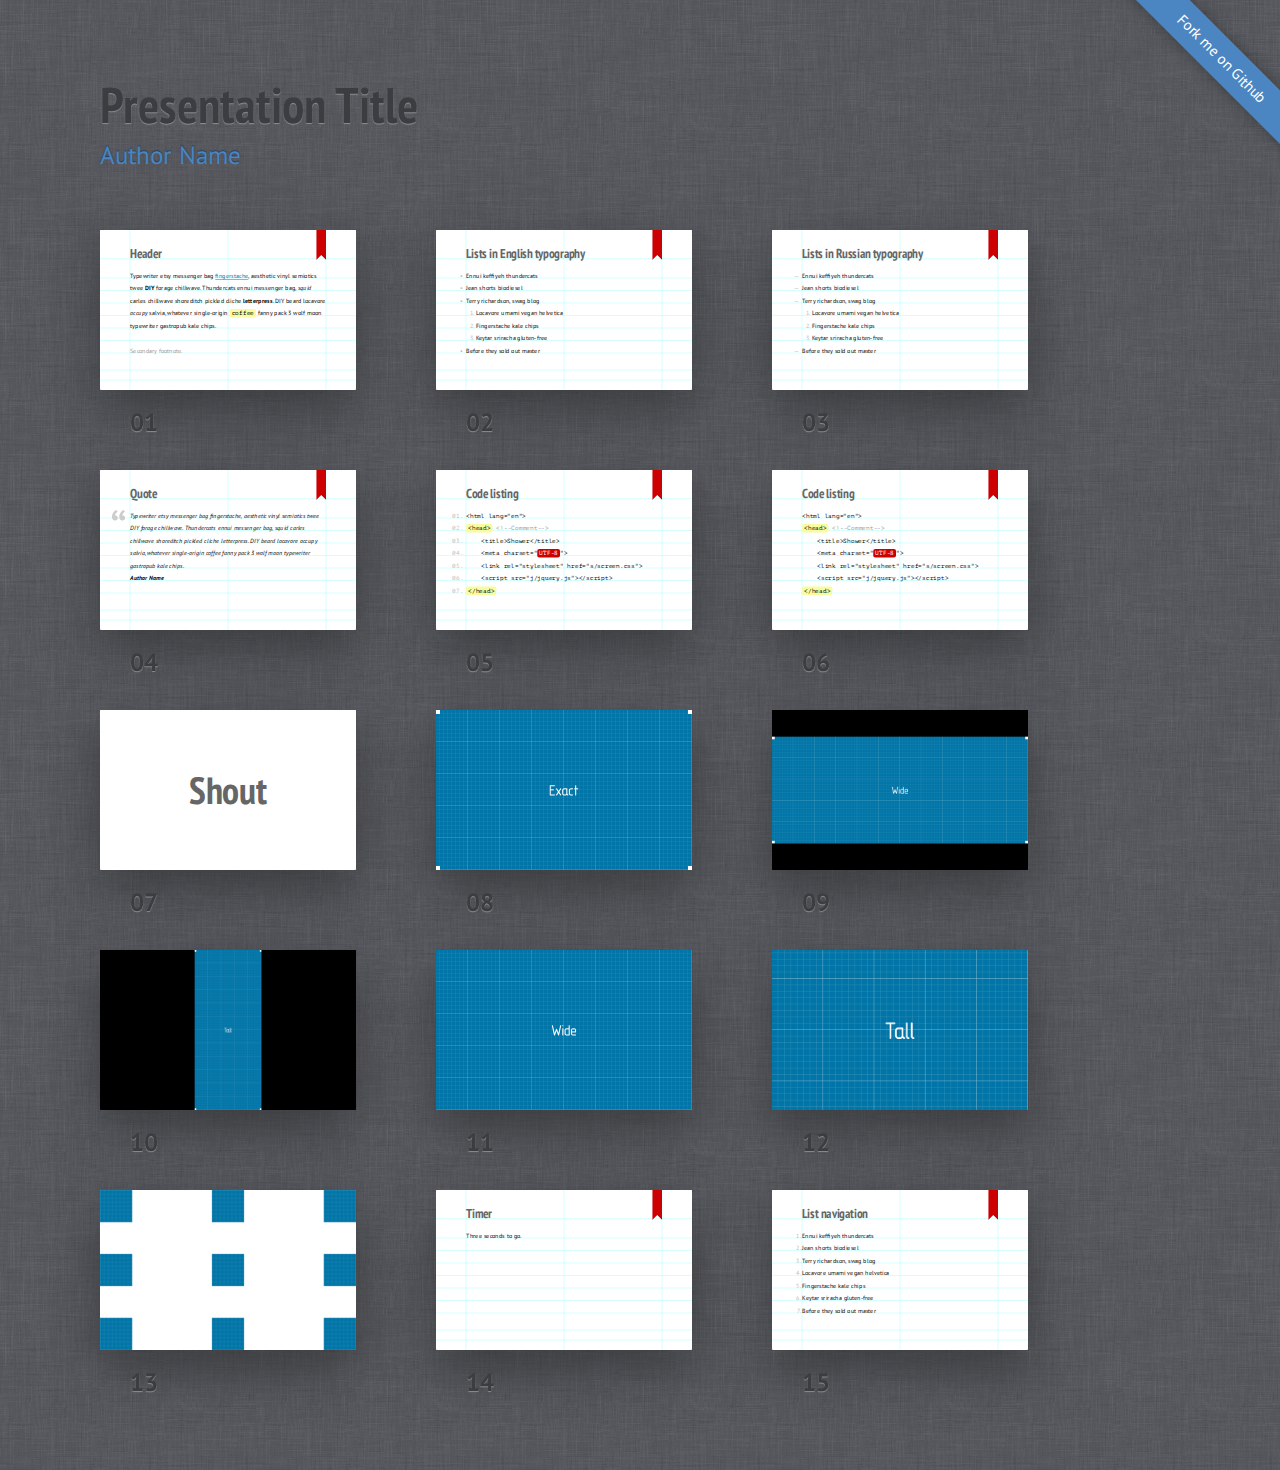
<file: project/Shiny App - Mortage Calculator/libraries/frameworks/shower/themes/ribbon/index.html>
<!DOCTYPE html>
<html lang="en">
<head>
	<title>Ribbon theme for Shower</title>
	<meta charset="utf-8">
	<meta name="viewport" content="width=792, user-scalable=no">
	<link rel="stylesheet" href="styles/screen.css">
	<link rel="stylesheet" href="styles/print.css" media="print">
</head>
<body class="list debug">
	<!--
		Debug class on <body> enables
		cyan grid on slides
		-->
	<header class="caption">
		<h1>Presentation Title</h1>
		<p><a href="">Author Name</a></p>
	</header>
	<section class="slide"><div>
		<h2>Header</h2>
		<p>Typewriter etsy messenger bag <a href="">fingerstache</a>, aesthetic vinyl semiotics twee <strong>DIY</strong> forage chillwave. Thundercats ennui messenger bag, <em>squid</em> carles chillwave shoreditch pickled cliche <b>letterpress</b>. DIY beard locavore <i>occupy</i> salvia, whatever single-origin <code>coffee</code> fanny pack 3 wolf moon typewriter gastropub kale chips.</p>
		<p class="note">Secondary footnote.</p>
		<footer>
			Typewriter etsy messenger bag fingerstache.
		</footer>
	</div></section>
	<section class="slide"><div>
		<h2>Lists in English typography</h2>
		<ul>
			<li>Ennui keffiyeh thundercats</li>
			<li>Jean shorts biodiesel</li>
			<li>Terry richardson, swag blog
				<ol>
					<li>Locavore umami vegan helvetica</li>
					<li>Fingerstache kale chips</li>
					<li>Keytar sriracha gluten-free</li>
				</ol>
			</li>
			<li>Before they sold out master</li>
		</ul>
		<footer>
			Typewriter etsy messenger bag fingerstache, aesthetic vinyl semiotics twee DIY forage chillwave. Thundercats ennui messenger bag.
		</footer>
	</div></section>
	<section class="slide" lang="ru"><div>
		<h2>Lists in Russian typography</h2>
		<ul>
			<li>Ennui keffiyeh thundercats</li>
			<li>Jean shorts biodiesel</li>
			<li>Terry richardson, swag blog
				<ol>
					<li>Locavore umami vegan helvetica</li>
					<li>Fingerstache kale chips</li>
					<li>Keytar sriracha gluten-free</li>
				</ol>
			</li>
			<li>Before they sold out master</li>
		</ul>
	</div></section>
	<section class="slide"><div>
		<h2>Quote</h2>
		<figure>
			<blockquote>
				<p>Typewriter etsy messenger bag fingerstache, aesthetic vinyl semiotics twee DIY forage chillwave. Thundercats ennui messenger bag, squid carles chillwave shoreditch pickled cliche letterpress. DIY beard locavore occupy salvia, whatever single-origin coffee fanny pack 3 wolf moon typewriter gastropub kale chips.</p>
			</blockquote>
			<figcaption>Author Name</figcaption>
		</figure>
	</div></section>
	<section class="slide"><div>
		<h2>Code listing</h2>
		<pre>
			<code>&lt;html lang="en"&gt;</code>
			<code><mark>&lt;head&gt;</mark> <mark class="comment">&lt;!--Comment--&gt;</mark></code>
			<code>    &lt;title&gt;Shower&lt;/title&gt;</code>
			<code>    &lt;meta charset="<mark class="important">UTF-8</mark>"&gt;</code>
			<code>    &lt;link rel="stylesheet" href="s/screen.css"&gt;</code>
			<code>    &lt;script src="j/jquery.js"&gt;&lt;/script&gt;</code>
			<code><mark>&lt;/head&gt;</mark></code>
		</pre>
	</div></section>
	<section class="slide"><div>
		<h2>Code listing</h2>
		<pre><code>&lt;html lang="en"&gt;
<mark>&lt;head&gt;</mark> <mark class="comment">&lt;!--Comment--&gt;</mark>
    &lt;title&gt;Shower&lt;/title&gt;
    &lt;meta charset="<mark class="important">UTF-8</mark>"&gt;
    &lt;link rel="stylesheet" href="s/screen.css"&gt;
    &lt;script src="j/jquery.js"&gt;&lt;/script&gt;
<mark>&lt;/head&gt;</mark></code></pre>
	</div></section>
	<section class="slide shout"><div>
		<h2>Shout</h2>
	</div></section>
	<section class="slide cover"><div>
		<img src="pictures/exact.png" alt="">
	</div></section>
	<section class="slide cover w"><div>
		<img src="pictures/wide.png" alt="">
	</div></section>
	<section class="slide cover h"><div>
		<img src="pictures/tall.png" alt="">
		<footer>
			Typewriter etsy messenger bag fingerstache, aesthetic vinyl semiotics twee DIY forage chillwave. Thundercats ennui messenger bag.
		</footer>
	</div></section>
	<section class="slide cover h"><div>
		<img src="pictures/wide.png" alt="">
	</div></section>
	<section class="slide cover w"><div>
		<img src="pictures/tall.png" alt="">
	</div></section>
	<section class="slide shout"><div>
		<img src="pictures/square.png" alt="" class="place t l">
		<img src="pictures/square.png" alt="" class="place t">
		<img src="pictures/square.png" alt="" class="place t r">
		<img src="pictures/square.png" alt="" class="place l">
		<img src="pictures/square.png" alt="" class="place m">
		<img src="pictures/square.png" alt="" class="place r">
		<img src="pictures/square.png" alt="" class="place b l">
		<img src="pictures/square.png" alt="" class="place b">
		<img src="pictures/square.png" alt="" class="place b r">
	</div></section>
	<section class="slide" data-timing="00:03"><div>
		<h2>Timer</h2>
		<p>Three seconds to go.</p>
	</div></section>
	<section class="slide"><div>
		<h2>List navigation</h2>
		<ol>
			<li>Ennui keffiyeh thundercats</li>
			<li class="next">Jean shorts biodiesel</li>
			<li class="next">Terry richardson, swag blog</li>
			<li class="next">Locavore umami vegan helvetica</li>
			<li class="next">Fingerstache kale chips</li>
			<li class="next">Keytar sriracha gluten-free</li>
			<li class="next">Before they sold out master</li>
		</ol>
	</div></section>
	<p class="badge"><a href="https://github.com/shower/shower">Fork me on Github</a></p>
	<!--
		To hide progress bar from entire presentation
		just remove “progress” element.
		-->
	<div class="progress"><div></div></div>
	<script src="../../shower.js"></script>
	<!-- Copyright © 2010–2013 Vadim Makeev — pepelsbey.net -->
</body>
</html>
</file>
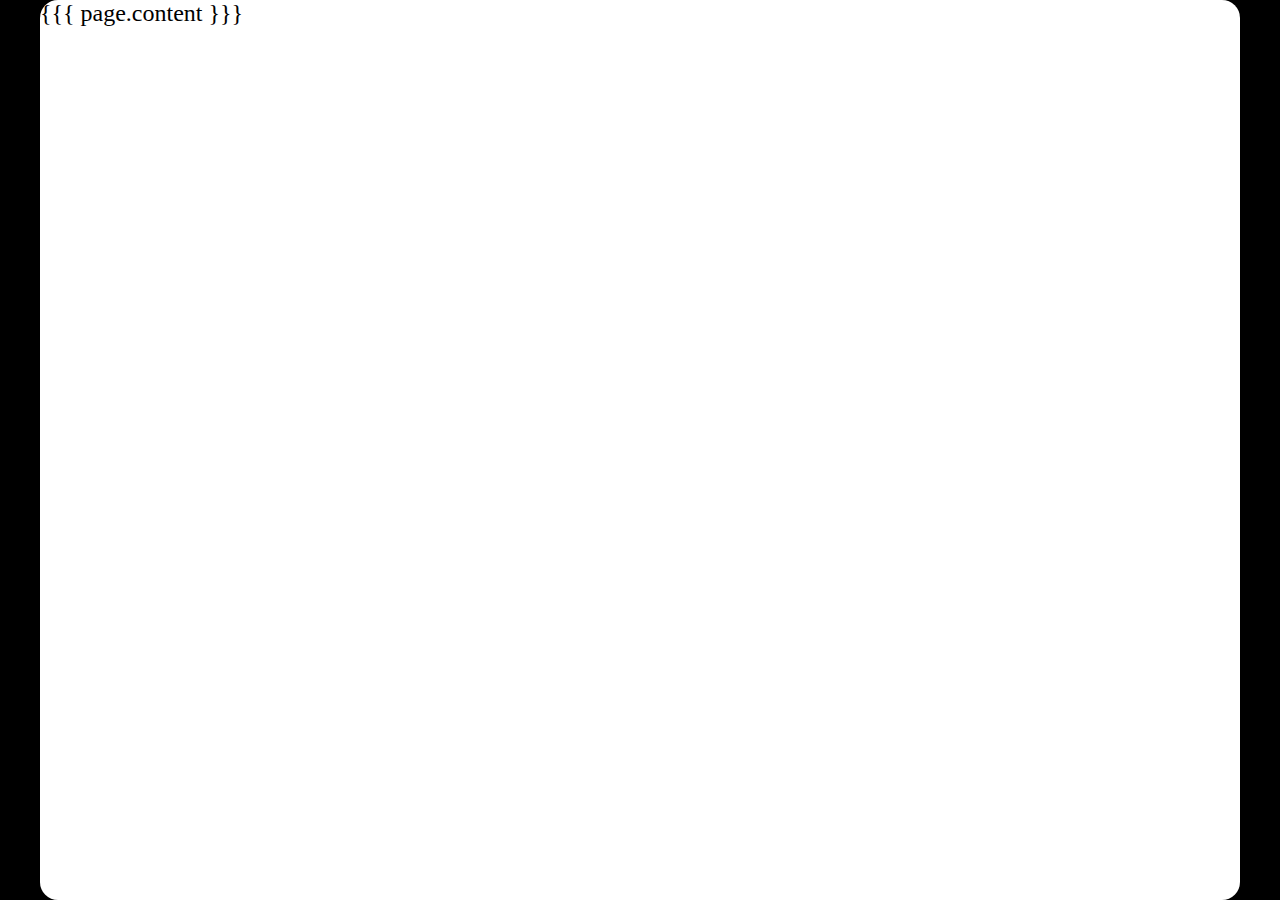
<file: project/Shiny App - Mortage Calculator/libraries/frameworks/dzslides/layouts/deck.html>
<!DOCTYPE html>

<meta charset="utf-8">
<title>The Title Of Your Presentation</title>

<!-- Your Slides -->
<!-- One section is one slide -->

{{{ page.content }}}

<!-- Your Style -->
<!-- Define the style of your presentation -->

<!-- Maybe a font from http://www.google.com/webfonts ? -->
<link href='http://fonts.googleapis.com/css?family=Oswald' rel='stylesheet'>

<style>
  html, .view body { background-color: black; counter-reset: slideidx; }
  body, .view section { background-color: white; border-radius: 12px }
  /* A section is a slide. It's size is 800x600, and this will never change */
  section, .view head > title {
      /* The font from Google */
      font-family: 'Oswald', arial, serif;
      font-size: 30px;
  }

  .view section:after {
    counter-increment: slideidx;
    content: counter(slideidx, decimal-leading-zero);
    position: absolute; bottom: -80px; right: 100px;
    color: white;
  }

  .view head > title {
    color: white;
    text-align: center;
    margin: 1em 0 1em 0;
  }

  h1, h2 {
    margin-top: 200px;
    text-align: center;
    font-size: 80px;
  }
  h3 {
    margin: 100px 0 50px 100px;
  }

  ul {
      margin: 50px 200px;
  }

  p {
    margin: 75px;
    font-size: 50px;
  }

  blockquote {
    height: 100%;
    background-color: black;
    color: white;
    font-size: 60px;
    padding: 50px;
  }
  blockquote:before {
    content: open-quote;
  }
  blockquote:after {
    content: close-quote;
  }

  /* Figures are displayed full-page, with the caption
     on top of the image/video */
  figure {
    background-color: black;
    width: 100%;
    height: 100%;
  }
  figure > * {
    position: absolute;
  }
  figure > img, figure > video {
    width: 100%; height: 100%;
  }
  figcaption {
    margin: 70px;
    font-size: 50px;
  }

  footer {
    position: absolute;
    bottom: 0;
    width: 100%;
    padding: 40px;
    text-align: right;
    background-color: #F3F4F8;
    border-top: 1px solid #CCC;
  }

  /* Transition effect */
  /* Feel free to change the transition effect for original
     animations. See here:
     https://developer.mozilla.org/en/CSS/CSS_transitions
     How to use CSS3 Transitions: */
  section {
    -moz-transition: left 400ms linear 0s;
    -webkit-transition: left 400ms linear 0s;
    -ms-transition: left 400ms linear 0s;
    transition: left 400ms linear 0s;
  }
  .view section {
    -moz-transition: none;
    -webkit-transition: none;
    -ms-transition: none;
    transition: none;
  }

  .view section[aria-selected] {
    border: 5px red solid;
  }

  /* Before */
  section { left: -150%; }
  /* Now */
  section[aria-selected] { left: 0; }
  /* After */
  section[aria-selected] ~ section { left: +150%; }

  /* Incremental elements */

  /* By default, visible */
  .incremental > * { opacity: 1; }

  /* The current item */
  .incremental > *[aria-selected] { opacity: 1; }

  /* The items to-be-selected */
  .incremental > *[aria-selected] ~ * { opacity: 0; }

  /* The progressbar, at the bottom of the slides, show the global
     progress of the presentation. */
  #progress-bar {
    height: 2px;
    background: #AAA;
  }
</style>

<!--  dzslides core
#
#
#     __  __  __       .  __   ___  __
#    |  \  / /__` |    | |  \ |__  /__`
#    |__/ /_ .__/ |___ | |__/ |___ .__/ core :€
#
#
# The following block of code is not supposed to be edited.
# But if you want to change the behavior of these slides,
# feel free to hack it!
#
-->

<div id="progress-bar"></div>

<!-- Default Style -->
<style>
  * { margin: 0; padding: 0; -moz-box-sizing: border-box; -webkit-box-sizing: border-box; box-sizing: border-box; }
  [role="note"] { display: none; }
  body {
    width: 800px; height: 600px;
    margin-left: -400px; margin-top: -300px;
    position: absolute; top: 50%; left: 50%;
    overflow: hidden;
    display: none;
  }
  .view body {
    position: static;
    margin: 0; padding: 0;
    width: 100%; height: 100%;
    display: inline-block;
    overflow: visible; overflow-x: hidden;
    /* undo Dz.onresize */
    transform: none !important;
    -moz-transform: none !important;
    -webkit-transform: none !important;
    -o-transform: none !important;
    -ms-transform: none !important;
  }
  .view head, .view head > title { display: block }
  section {
    position: absolute;
    pointer-events: none;
    width: 100%; height: 100%;
  }
  .view section {
    pointer-events: auto;
    position: static;
    width: 800px; height: 600px;
    margin: -150px -200px;
    float: left;

    transform: scale(.4);
    -moz-transform: scale(.4);
    -webkit-transform: scale(.4);
    -o-transform: scale(.4);
    -ms-transform: scale(.4);
  }
  .view section > * { pointer-events: none; }
  section[aria-selected] { pointer-events: auto; }
  html { overflow: hidden; }
  html.view { overflow: visible; }
  body.loaded { display: block; }
  .incremental {visibility: hidden; }
  .incremental[active] {visibility: visible; }
  #progress-bar{
    bottom: 0;
    position: absolute;
    -moz-transition: width 400ms linear 0s;
    -webkit-transition: width 400ms linear 0s;
    -ms-transition: width 400ms linear 0s;
    transition: width 400ms linear 0s;
  }
  .view #progress-bar {
    display: none;
  }
</style>

<script>
  var Dz = {
    remoteWindows: [],
    idx: -1,
    step: 0,
    html: null,
    slides: null,
    progressBar : null,
    params: {
      autoplay: "1"
    }
  };

  Dz.init = function() {
    document.body.className = "loaded";
    this.slides = Array.prototype.slice.call($$("body > section"));
    this.progressBar = $("#progress-bar");
    this.html = document.body.parentNode;
    this.setupParams();
    this.onhashchange();
    this.setupTouchEvents();
    this.onresize();
    this.setupView();
  }

  Dz.setupParams = function() {
    var p = window.location.search.substr(1).split('&');
    p.forEach(function(e, i, a) {
      var keyVal = e.split('=');
      Dz.params[keyVal[0]] = decodeURIComponent(keyVal[1]);
    });
  // Specific params handling
    if (!+this.params.autoplay)
      $$.forEach($$("video"), function(v){ v.controls = true });
  }

  Dz.onkeydown = function(aEvent) {
    // Don't intercept keyboard shortcuts
    if (aEvent.altKey
      || aEvent.ctrlKey
      || aEvent.metaKey
      || aEvent.shiftKey) {
      return;
    }
    if ( aEvent.keyCode == 37 // left arrow
      || aEvent.keyCode == 38 // up arrow
      || aEvent.keyCode == 33 // page up
    ) {
      aEvent.preventDefault();
      this.back();
    }
    if ( aEvent.keyCode == 39 // right arrow
      || aEvent.keyCode == 40 // down arrow
      || aEvent.keyCode == 34 // page down
    ) {
      aEvent.preventDefault();
      this.forward();
    }
    if (aEvent.keyCode == 35) { // end
      aEvent.preventDefault();
      this.goEnd();
    }
    if (aEvent.keyCode == 36) { // home
      aEvent.preventDefault();
      this.goStart();
    }
    if (aEvent.keyCode == 32) { // space
      aEvent.preventDefault();
      this.toggleContent();
    }
    if (aEvent.keyCode == 70) { // f
      aEvent.preventDefault();
      this.goFullscreen();
    }
    if (aEvent.keyCode == 79) { // o
      aEvent.preventDefault();
      this.toggleView();
    }
  }

  /* Touch Events */

  Dz.setupTouchEvents = function() {
    var orgX, newX;
    var tracking = false;

    var db = document.body;
    db.addEventListener("touchstart", start.bind(this), false);
    db.addEventListener("touchmove", move.bind(this), false);

    function start(aEvent) {
      aEvent.preventDefault();
      tracking = true;
      orgX = aEvent.changedTouches[0].pageX;
    }

    function move(aEvent) {
      if (!tracking) return;
      newX = aEvent.changedTouches[0].pageX;
      if (orgX - newX > 100) {
        tracking = false;
        this.forward();
      } else {
        if (orgX - newX < -100) {
          tracking = false;
          this.back();
        }
      }
    }
  }

  Dz.setupView = function() {
    document.body.addEventListener("click", function ( e ) {
      if (!Dz.html.classList.contains("view")) return;
      if (!e.target || e.target.nodeName != "SECTION") return;

      Dz.html.classList.remove("view");
      Dz.setCursor(Dz.slides.indexOf(e.target) + 1);
    }, false);
  }

  /* Adapt the size of the slides to the window */

  Dz.onresize = function() {
    var db = document.body;
    var sx = db.clientWidth / window.innerWidth;
    var sy = db.clientHeight / window.innerHeight;
    var transform = "scale(" + (1/Math.max(sx, sy)) + ")";

    db.style.MozTransform = transform;
    db.style.WebkitTransform = transform;
    db.style.OTransform = transform;
    db.style.msTransform = transform;
    db.style.transform = transform;
  }


  Dz.getNotes = function(aIdx) {
    var s = $("section:nth-of-type(" + aIdx + ")");
    var d = s.$("[role='note']");
    return d ? d.innerHTML : "";
  }

  Dz.onmessage = function(aEvent) {
    var argv = aEvent.data.split(" "), argc = argv.length;
    argv.forEach(function(e, i, a) { a[i] = decodeURIComponent(e) });
    var win = aEvent.source;
    if (argv[0] === "REGISTER" && argc === 1) {
      this.remoteWindows.push(win);
      this.postMsg(win, "REGISTERED", document.title, this.slides.length);
      this.postMsg(win, "CURSOR", this.idx + "." + this.step);
      return;
    }
    if (argv[0] === "BACK" && argc === 1)
      this.back();
    if (argv[0] === "FORWARD" && argc === 1)
      this.forward();
    if (argv[0] === "START" && argc === 1)
      this.goStart();
    if (argv[0] === "END" && argc === 1)
      this.goEnd();
    if (argv[0] === "TOGGLE_CONTENT" && argc === 1)
      this.toggleContent();
    if (argv[0] === "SET_CURSOR" && argc === 2)
      window.location.hash = "#" + argv[1];
    if (argv[0] === "GET_CURSOR" && argc === 1)
      this.postMsg(win, "CURSOR", this.idx + "." + this.step);
    if (argv[0] === "GET_NOTES" && argc === 1)
      this.postMsg(win, "NOTES", this.getNotes(this.idx));
  }

  Dz.toggleContent = function() {
    // If a Video is present in this new slide, play it.
    // If a Video is present in the previous slide, stop it.
    var s = $("section[aria-selected]");
    if (s) {
      var video = s.$("video");
      if (video) {
        if (video.ended || video.paused) {
          video.play();
        } else {
          video.pause();
        }
      }
    }
  }

  Dz.setCursor = function(aIdx, aStep) {
    // If the user change the slide number in the URL bar, jump
    // to this slide.
    aStep = (aStep != 0 && typeof aStep !== "undefined") ? "." + aStep : ".0";
    window.location.hash = "#" + aIdx + aStep;
  }

  Dz.onhashchange = function() {
    var cursor = window.location.hash.split("#"),
        newidx = 1,
        newstep = 0;
    if (cursor.length == 2) {
      newidx = ~~cursor[1].split(".")[0];
      newstep = ~~cursor[1].split(".")[1];
      if (newstep > Dz.slides[newidx - 1].$$('.incremental > *').length) {
        newstep = 0;
        newidx++;
      }
    }
    this.setProgress(newidx, newstep);
    if (newidx != this.idx) {
      this.setSlide(newidx);
    }
    if (newstep != this.step) {
      this.setIncremental(newstep);
    }
    for (var i = 0; i < this.remoteWindows.length; i++) {
      this.postMsg(this.remoteWindows[i], "CURSOR", this.idx + "." + this.step);
    }
  }

  Dz.back = function() {
    if (this.idx == 1 && this.step == 0) {
      return;
    }
    if (this.step == 0) {
      this.setCursor(this.idx - 1,
                     this.slides[this.idx - 2].$$('.incremental > *').length);
    } else {
      this.setCursor(this.idx, this.step - 1);
    }
  }

  Dz.forward = function() {
    if (this.idx >= this.slides.length &&
        this.step >= this.slides[this.idx - 1].$$('.incremental > *').length) {
        return;
    }
    if (this.step >= this.slides[this.idx - 1].$$('.incremental > *').length) {
      this.setCursor(this.idx + 1, 0);
    } else {
      this.setCursor(this.idx, this.step + 1);
    }
  }

  Dz.goStart = function() {
    this.setCursor(1, 0);
  }

  Dz.goEnd = function() {
    var lastIdx = this.slides.length;
    var lastStep = this.slides[lastIdx - 1].$$('.incremental > *').length;
    this.setCursor(lastIdx, lastStep);
  }

  Dz.toggleView = function() {
    this.html.classList.toggle("view");

    if (this.html.classList.contains("view")) {
      $("section[aria-selected]").scrollIntoView(true);
    }
  }

  Dz.setSlide = function(aIdx) {
    this.idx = aIdx;
    var old = $("section[aria-selected]");
    var next = $("section:nth-of-type("+ this.idx +")");
    if (old) {
      old.removeAttribute("aria-selected");
      var video = old.$("video");
      if (video) {
        video.pause();
      }
    }
    if (next) {
      next.setAttribute("aria-selected", "true");
      if (this.html.classList.contains("view")) {
        next.scrollIntoView();
      }
      var video = next.$("video");
      if (video && !!+this.params.autoplay) {
        video.play();
      }
    } else {
      // That should not happen
      this.idx = -1;
      // console.warn("Slide doesn't exist.");
    }
  }

  Dz.setIncremental = function(aStep) {
    this.step = aStep;
    var old = this.slides[this.idx - 1].$('.incremental > *[aria-selected]');
    if (old) {
      old.removeAttribute('aria-selected');
    }
    var incrementals = $$('.incremental');
    if (this.step <= 0) {
      $$.forEach(incrementals, function(aNode) {
        aNode.removeAttribute('active');
      });
      return;
    }
    var next = this.slides[this.idx - 1].$$('.incremental > *')[this.step - 1];
    if (next) {
      next.setAttribute('aria-selected', true);
      next.parentNode.setAttribute('active', true);
      var found = false;
      $$.forEach(incrementals, function(aNode) {
        if (aNode != next.parentNode)
          if (found)
            aNode.removeAttribute('active');
          else
            aNode.setAttribute('active', true);
        else
          found = true;
      });
    } else {
      setCursor(this.idx, 0);
    }
    return next;
  }

  Dz.goFullscreen = function() {
    var html = $('html'),
        requestFullscreen = html.requestFullscreen || html.requestFullScreen || html.mozRequestFullScreen || html.webkitRequestFullScreen;
    if (requestFullscreen) {
      requestFullscreen.apply(html);
    }
  }
  
  Dz.setProgress = function(aIdx, aStep) {
    var slide = $("section:nth-of-type("+ aIdx +")");
    if (!slide)
      return;
    var steps = slide.$$('.incremental > *').length + 1,
        slideSize = 100 / (this.slides.length - 1),
        stepSize = slideSize / steps;
    this.progressBar.style.width = ((aIdx - 1) * slideSize + aStep * stepSize) + '%';
  }
  
  Dz.postMsg = function(aWin, aMsg) { // [arg0, [arg1...]]
    aMsg = [aMsg];
    for (var i = 2; i < arguments.length; i++)
      aMsg.push(encodeURIComponent(arguments[i]));
    aWin.postMessage(aMsg.join(" "), "*");
  }
  
  function init() {
    Dz.init();
    window.onkeydown = Dz.onkeydown.bind(Dz);
    window.onresize = Dz.onresize.bind(Dz);
    window.onhashchange = Dz.onhashchange.bind(Dz);
    window.onmessage = Dz.onmessage.bind(Dz);
  }

  window.onload = init;
</script>


<script> // Helpers
  if (!Function.prototype.bind) {
    Function.prototype.bind = function (oThis) {

      // closest thing possible to the ECMAScript 5 internal IsCallable
      // function 
      if (typeof this !== "function")
      throw new TypeError(
        "Function.prototype.bind - what is trying to be fBound is not callable"
      );

      var aArgs = Array.prototype.slice.call(arguments, 1),
          fToBind = this,
          fNOP = function () {},
          fBound = function () {
            return fToBind.apply( this instanceof fNOP ? this : oThis || window,
                   aArgs.concat(Array.prototype.slice.call(arguments)));
          };

      fNOP.prototype = this.prototype;
      fBound.prototype = new fNOP();

      return fBound;
    };
  }

  var $ = (HTMLElement.prototype.$ = function(aQuery) {
    return this.querySelector(aQuery);
  }).bind(document);

  var $$ = (HTMLElement.prototype.$$ = function(aQuery) {
    return this.querySelectorAll(aQuery);
  }).bind(document);

  $$.forEach = function(nodeList, fun) {
    Array.prototype.forEach.call(nodeList, fun);
  }

</script>
<!-- vim: set fdm=marker: -->
</file>
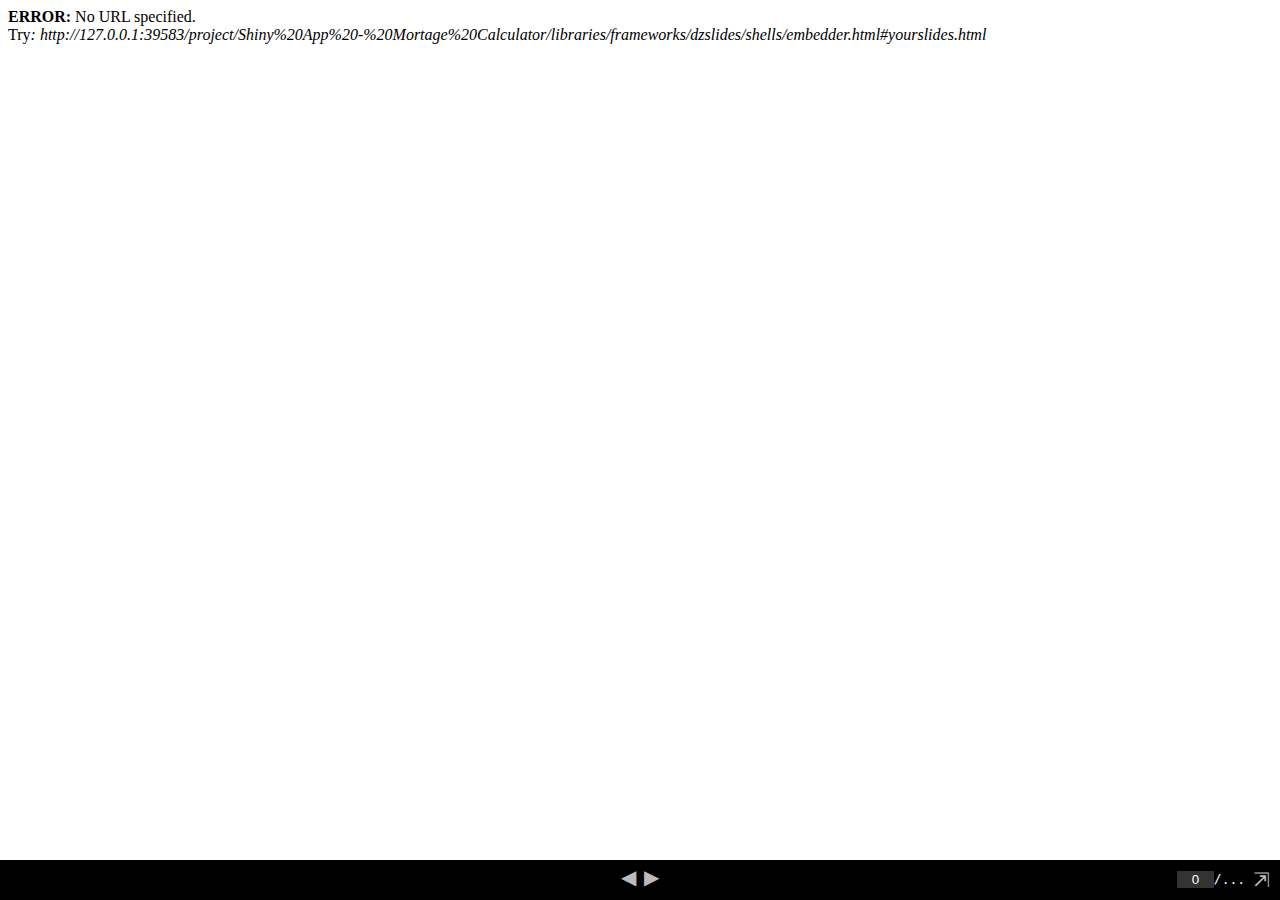
<file: project/Shiny App - Mortage Calculator/libraries/frameworks/dzslides/shells/embedder.html>
<!DOCTYPE html>

<meta charset="utf8">
<title>...</title>

<div id="slides">
  <iframe allowfullscreen mozallowfullscreen webkitallowfullscreen></iframe>
</div>
<div id="controls">
  <button title="prev" id="back" onclick="Dz.back()">&#9664;</button>
  <button title="next" id="forward" onclick="Dz.forward()">&#9654;</button>
  <div id="rightcontrols">
    <input onchange="Dz.setCursor(this.value)" size="2" id="slideidx" value="0" />/<span id="slidecount">...</span>
    <button title="Go fullscreen or open in a new window" id="fullscreen" onclick="Dz.goFullscreen()">&#8689;</button>
  </div>
</div>

<style>
  html { height: 100%;}
  body {
    margin: 0;
    background-color: black;
    height: 100%;
    width: 100%;
  }
  #slides, #controls {
    left: 0;
    position: absolute;
    right: 0;
  }
  #controls {
    color: white;
    font-family: monospace;
    height: 30px;
    line-height: 30px;
    padding: 5px;
  }
  #slides {
    bottom: 40px;
    top: 0;
  }
  iframe {
    border: none;
    background-color: white;
    height: 100%;
    width: 100%;
  }
  #controls {
    bottom: 0;
    float: right;
    font-size: 13px;
    text-align: center;
  }
  #controls button[disabled] {color: #333;}
  button {
    background-color: transparent;
    border: none;
    cursor: pointer;
    color: #bbb;
    padding: 0;
    font-size: 20px;
    line-height: 100%;
    -webkit-user-select: none;
    -khtml-user-select: none;
    -moz-user-select: none;
    -o-user-select: none;
    user-select: none;
    position: relative;
  }
  button:hover {
    color: white;
  }
  button:active {
    top: 1px;
    left: 1px;
  }
  #slideidx {
    border: none;
    background-color: rgba(255, 255, 255, 0.2);
    color: white;
    text-align: center;
  }
  #rightcontrols * { vertical-align: middle; }
  #rightcontrols {
    bottom: 4px;
    position: absolute;
    top: 4px;
    right: 10px;
  }
  #fullscreen {-moz-transform: scaleX(-1);-webkit-transform: scaleX(-1);-o-transform: scaleX(-1);-ms-transform: scaleX(-1);transform: scaleX(-1);}
</style>

<script>
  var Dz = {
    view: null,
    url: null,
    idx: 1,
    count: null,
    iframe: null
  };
  
  Dz.init = function() {
    this.loadIframe();
  }
  
  Dz.onkeydown = function(aEvent) {
    // Don't intercept keyboard shortcuts
    if (aEvent.altKey
      || aEvent.ctrlKey
      || aEvent.metaKey
      || aEvent.shiftKey) {
      return;
    }
    if ( aEvent.keyCode == 37 // left arrow
      || aEvent.keyCode == 38 // up arrow
      || aEvent.keyCode == 33 // page up
    ) {
      aEvent.preventDefault();
      this.back();
    }
    if ( aEvent.keyCode == 39 // right arrow
      || aEvent.keyCode == 40 // down arrow
      || aEvent.keyCode == 34 // page down
    ) {
      aEvent.preventDefault();
      this.forward();
    }
    if (aEvent.keyCode == 35) { // end
      aEvent.preventDefault();
      this.goEnd();
    }
    if (aEvent.keyCode == 36) { // home
      aEvent.preventDefault();
      this.goStart();
    }
    if (aEvent.keyCode == 32) { // space
      aEvent.preventDefault();
      this.toggleContent();
    }
    if (aEvent.keyCode == 70) { // f
      aEvent.preventDefault();
      this.goFullscreen();
    }
  }
  
  Dz.onmessage = function(aEvent) {
    if (aEvent.source === this.view) {
      var argv = aEvent.data.split(" "), argc = argv.length;
      argv.forEach(function(e, i, a) { a[i] = decodeURIComponent(e) });
      if (argv[0] === "CURSOR" && argc === 2) {
        var cursor = argv[1].split(".");
        this.idx = ~~cursor[0];
        this.step = ~~cursor[1];
        $("#slideidx").value = this.idx;
        $("#back").disabled = this.idx == 1;
        $("#forward").disabled = this.idx == this.count;
      }
      if (argv[0] === "REGISTERED" && argc === 3) {
        $("#slidecount").innerHTML = this.count = argv[2];
        document.title = argv[1];
      }
    }
  }
  
  /* Get url from hash or prompt and store it */
  
  Dz.getUrl = function() {
    var u = window.location.hash.split("#")[1];
    if (!u) {
      u = window.prompt("What is the URL of the slides?");
      if (u) {
        window.location.hash = u.split("#")[0];
        return u;
      }
      u = "<style>body{background-color:white;color:black}</style>";
      u += "<strong>ERROR:</strong> No URL specified.<br>";
      u += "Try<em>: " + document.location + "#yourslides.html</em>";
      u = "data:text/html," + encodeURIComponent(u);
    }
    return u;
  }
  
  Dz.loadIframe = function() {
    this.iframe = $("iframe");
    this.iframe.src = this.url = this.getUrl();
    this.iframe.onload = function() {
      Dz.view = this.contentWindow;
      Dz.postMsg(Dz.view, "REGISTER");
    }
  }
  
  Dz.toggleContent = function() {
    this.postMsg(this.view, "TOGGLE_CONTENT");
  }
  
  Dz.onhashchange = function() {
    this.loadIframe();
  }
  
  Dz.back = function() {
    this.postMsg(this.view, "BACK");
  }

  Dz.forward = function() {
    this.postMsg(this.view, "FORWARD");
  }

  Dz.goStart = function() {
    this.postMsg(this.view, "START");
  }

  Dz.goEnd = function() {
    this.postMsg(this.view, "END");
  }

  Dz.setCursor = function(aCursor) {
    this.postMsg(this.view, "SET_CURSOR", aCursor);
  }

  Dz.goFullscreen = function() {
    var requestFullscreen = this.iframe.requestFullscreen || this.iframe.requestFullScreen || this.iframe.mozRequestFullScreen || this.iframe.webkitRequestFullScreen;
    if (requestFullscreen) {
      requestFullscreen.apply(this.iframe);
    } else {
      window.open(this.url + "#" + this.idx, '', 'width=800,height=600,personalbar=0,toolbar=0,scrollbars=1,resizable=1');
    }
  }
  
  Dz.postMsg = function(aWin, aMsg) { // [arg0, [arg1...]]
    aMsg = [aMsg];
    for (var i = 2; i < arguments.length; i++)
      aMsg.push(encodeURIComponent(arguments[i]));
    aWin.postMessage(aMsg.join(" "), "*");
  }

  function init() {
    Dz.init();
    window.onkeydown = Dz.onkeydown.bind(Dz);
    window.onhashchange = Dz.loadIframe.bind(Dz);
    window.onmessage = Dz.onmessage.bind(Dz);
  }

  window.onload = init;
</script>


<script> // Helpers
  if (!Function.prototype.bind) {
    Function.prototype.bind = function (oThis) {

      // closest thing possible to the ECMAScript 5 internal IsCallable
      // function 
      if (typeof this !== "function")
      throw new TypeError(
        "Function.prototype.bind - what is trying to be fBound is not callable"
      );

      var aArgs = Array.prototype.slice.call(arguments, 1),
          fToBind = this,
          fNOP = function () {},
          fBound = function () {
            return fToBind.apply( this instanceof fNOP ? this : oThis || window,
                   aArgs.concat(Array.prototype.slice.call(arguments)));
          };

      fNOP.prototype = this.prototype;
      fBound.prototype = new fNOP();

      return fBound;
    };
  }

  var $ = (HTMLElement.prototype.$ = function(aQuery) {
    return this.querySelector(aQuery);
  }).bind(document);

</script>
</file>
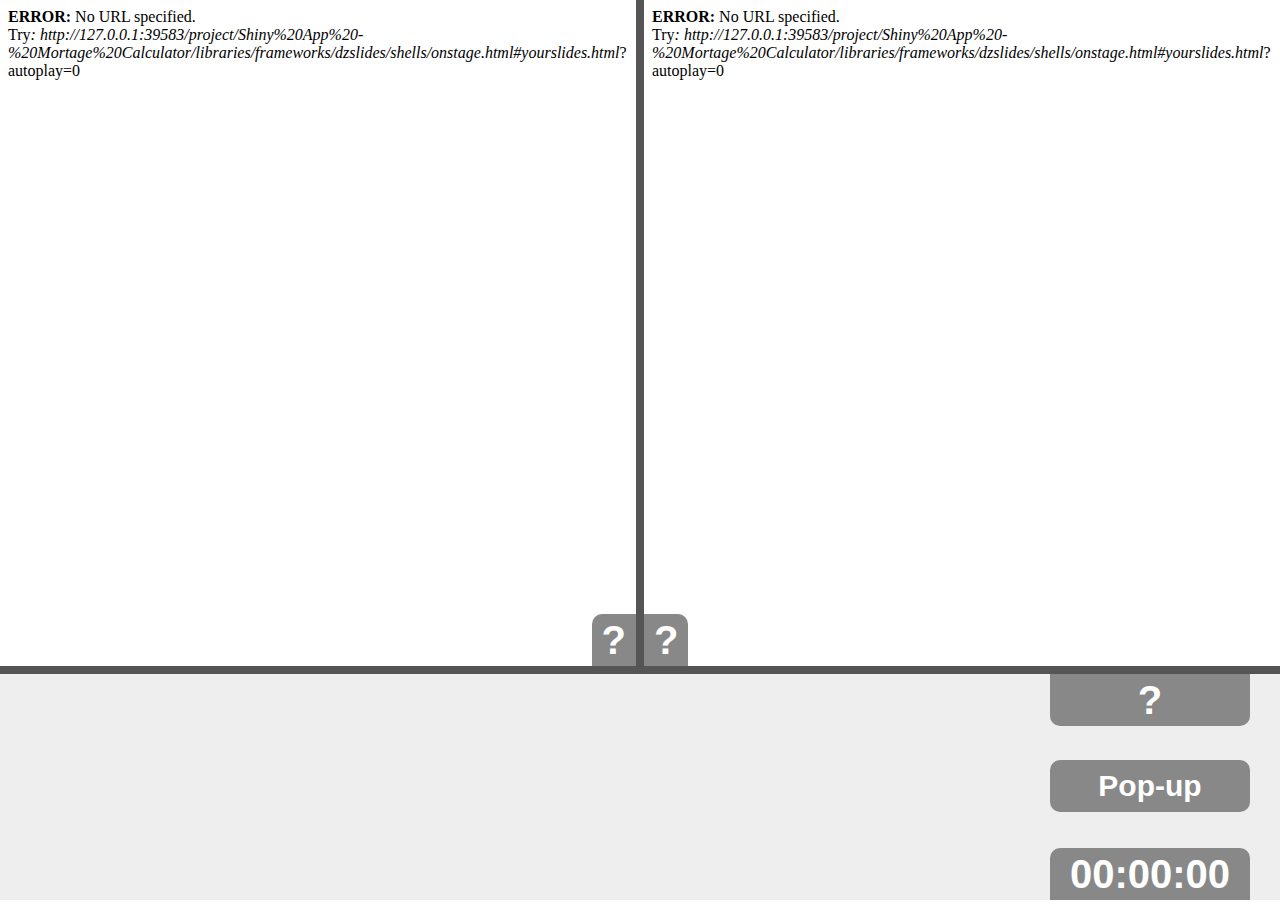
<file: project/Shiny App - Mortage Calculator/libraries/frameworks/dzslides/shells/onstage.html>
<!DOCTYPE html>

<meta charset="utf8">
<title>DZSlides</title>

<div id="present">
  <iframe></iframe>
</div>

<div id="future">
  <iframe></iframe>
</div>

<div id="slideidx" onclick="Dz.setCursor(prompt('Go to slide...','1'));">?</div>
<div id="nextslideidx">?</div>

<div id="notes">
  <p id="content"></p>
</div>

<div id="slidecount">?</div>
<button id="popup-button" onclick="Dz.popup()">Pop-up</button>

<div id="time">
  <span id="hours">00</span>:<span id="minutes">00</span>:<span id="seconds">00</span>
</div>

<style>
  html, body {
    height: 100%;
    color: white;
  }

  body {
    font-family: sans-serif;
    overflow: hidden;
  }

  #present, #future {
    bottom: 234px;
    position: absolute;
    top: 0;
    z-index: 5;
  }

  #present {
    left: 0;
    right: 50%;
    border-right: 4px solid #555;
  }

  #future {
    left: 50%;
    right: 0;
    border-left: 4px solid #555;
  }

  #notes {
    background: #EEE;
    border-top: 8px solid #555;
    bottom: 0;
    color: #444;
    font-size: 30px;
    height: 226px;
    left: 0;
    padding: 0 250px 0 20px;
    position: absolute;
    right: 0;
    overflow: auto;
  }

  #time {
    background: #888;
    border-top-left-radius: 10px;
    border-top-right-radius: 10px;
    bottom: 0;
    font-size: 40px;
    font-weight: bold;
    height: 52px;
    line-height: 52px;
    right: 30px;
    position: absolute;
    text-align: center;
    width: 200px;
  }

  iframe {
    border: none;
    height: 100%;
    pointer-events: none;
    width: 100%;
  }

  #slideidx,
  #nextslideidx, 
  #slidecount {
    background: #888;
    font-size: 40px;
    font-weight: bold;
    height: 52px;
    line-height: 52px;
    margin: 0;
    position: absolute;
    text-align: center;
    z-index: 10;
  }

  #slideidx,
  #nextslideidx {
    border-bottom: 4px solid #555;
    bottom: 230px;
    padding: 0 10px;
  }

  #slideidx {
    border-right: 4px solid #555;
    border-top-left-radius: 10px;
    cursor: pointer;
    right: 50%;
  }

  #nextslideidx {
    border-left: 4px solid #555;
    border-top-right-radius: 10px;
    left: 50%;
  }

  #slidecount {
    border-bottom-left-radius: 10px;
    border-bottom-right-radius: 10px;
    border-top: 4px solid #555;
    bottom: 174px;
    width: 200px;
    right: 30px;
  }

  #popup-button {
    bottom: 88px;
    background: #888;
    border: none;
    border-radius: 10px;
    color: #FFF;
    cursor: pointer;
    height: 52px;
    font-size: 30px;
    font-weight: bold;
    position: absolute;
    right: 30px;
    width: 200px;
    z-index: 10;
  }
</style>

<script>
  var Dz = {
    views: {},
    notes: null,
    url: null,
    idx: 1
  };
  
  Dz.init = function() {
    this.startClock();
    this.loadIframes();
  }
  
  Dz.onkeydown = function(aEvent) {
    // Don't intercept keyboard shortcuts
    if (aEvent.altKey
      || aEvent.ctrlKey
      || aEvent.metaKey
      || aEvent.shiftKey) {
      return;
    }
    if ( aEvent.keyCode == 37 // left arrow
      || aEvent.keyCode == 38 // up arrow
      || aEvent.keyCode == 33 // page up
    ) {
      aEvent.preventDefault();
      this.back();
    }
    if ( aEvent.keyCode == 39 // right arrow
      || aEvent.keyCode == 40 // down arrow
      || aEvent.keyCode == 34 // page down
    ) {
      aEvent.preventDefault();
      this.forward();
    }
    if (aEvent.keyCode == 35) { // end
      aEvent.preventDefault();
      this.goEnd();
    }
    if (aEvent.keyCode == 36) { // home
      aEvent.preventDefault();
      this.goStart();
    }
    if (aEvent.keyCode == 32) { // space
      aEvent.preventDefault();
      this.toggleContent();
    }
  }
  
  Dz.onmessage = function(aEvent) {
    var argv = aEvent.data.split(" "), argc = argv.length;
    argv.forEach(function(e, i, a) { a[i] = decodeURIComponent(e) });
    if (argv[0] === "CURSOR" && argc === 2) {
      if (aEvent.source === this.views.present) {
        var cursor = argv[1].split(".");
        this.postMsg(this.views.present, "GET_NOTES");
        this.idx = ~~cursor[0];
        this.step = ~~cursor[1];
        $("#slideidx").innerHTML = argv[1];
        this.postMsg(this.views.future, "SET_CURSOR", this.idx + "." + (this.step + 1));
        if (this.views.remote)
          this.postMsg(this.views.remote, "SET_CURSOR", argv[1]);
      } else {
        $("#nextslideidx").innerHTML = +argv[1] < 0 ? "END" : argv[1];
      }
    }
    if (aEvent.source === this.views.present) {
      if (argv[0] === "NOTES" && argc === 2)
        $("#notes > #content").innerHTML = this.notes = argv[1];
      if (argv[0] === "REGISTERED" && argc === 3)
        $("#slidecount").innerHTML = argv[2];
    }
  }
  
  /* Get url from hash or prompt and store it */
  
  Dz.getUrl = function() {
    var u = window.location.hash.split("#")[1];
    if (!u) {
      u = window.prompt("What is the URL of the slides?");
      if (u) {
        window.location.hash = u.split("#")[0];
        return u;
      }
      u = "<style>body{background-color:white;color:black}</style>";
      u += "<strong>ERROR:</strong> No URL specified.<br>";
      u += "Try<em>: " + document.location + "#yourslides.html</em>";
      u = "data:text/html," + encodeURIComponent(u);
    }
    return u;
  }
  
  Dz.loadIframes = function() {
    var present = $("#present iframe");
    var future = $("#future iframe");
    this.url = this.getUrl();
    present.src = future.src = this.url + '?autoplay=0';
    present.onload = future.onload = function() {
      var id = this.parentNode.id;
      Dz.views[id] = this.contentWindow;
      if (Dz.views.present && Dz.views.future) {
        Dz.postMsg(Dz.views.present, "REGISTER");
        Dz.postMsg(Dz.views.future, "REGISTER");
      }
    }
  }

  Dz.toggleContent = function() {
    if (this.views.remote)
      this.postMsg(this.views.remote, "TOGGLE_CONTENT");
  }
  
  Dz.onhashchange = function() {
    this.loadIframe();
  }
  
  Dz.back = function() {
    this.postMsg(this.views.present, "BACK");
  }

  Dz.forward = function() {
    this.postMsg(this.views.present, "FORWARD");
  }

  Dz.goStart = function() {
    this.postMsg(this.views.present, "START");
  }

  Dz.goEnd = function() {
    this.postMsg(this.views.present, "END");
  }

  Dz.setCursor = function(aCursor) {
    this.postMsg(this.views.present, "SET_CURSOR", aCursor);
  }

  Dz.popup = function() {
    this.views.remote = window.open(this.url + "#" + this.idx, 'slides', 'width=800,height=600,personalbar=0,toolbar=0,scrollbars=1,resizable=1');
  }
  
  Dz.postMsg = function(aWin, aMsg) { // [arg0, [arg1...]]
    aMsg = [aMsg];
    for (var i = 2; i < arguments.length; i++)
      aMsg.push(encodeURIComponent(arguments[i]));
    aWin.postMessage(aMsg.join(" "), "*");
  }
  
  Dz.startClock = function() {
    var addZero = function(num) {
      return num < 10 ? '0' + num : num;
    }
    setInterval(function() {
      var now = new Date();
      $("#hours").innerHTML = addZero(now.getHours());
      $("#minutes").innerHTML = addZero(now.getMinutes());
      $("#seconds").innerHTML = addZero(now.getSeconds());
    }, 1000);
  }

  function init() {
    Dz.init();
    window.onkeydown = Dz.onkeydown.bind(Dz);
    window.onhashchange = Dz.loadIframes.bind(Dz);
    window.onmessage = Dz.onmessage.bind(Dz);
  }

  window.onload = init;
</script>


<script> // Helpers
  if (!Function.prototype.bind) {
    Function.prototype.bind = function (oThis) {

      // closest thing possible to the ECMAScript 5 internal IsCallable
      // function 
      if (typeof this !== "function")
      throw new TypeError(
        "Function.prototype.bind - what is trying to be fBound is not callable"
      );

      var aArgs = Array.prototype.slice.call(arguments, 1),
          fToBind = this,
          fNOP = function () {},
          fBound = function () {
            return fToBind.apply( this instanceof fNOP ? this : oThis || window,
                   aArgs.concat(Array.prototype.slice.call(arguments)));
          };

      fNOP.prototype = this.prototype;
      fBound.prototype = new fNOP();

      return fBound;
    };
  }

  var $ = (HTMLElement.prototype.$ = function(aQuery) {
    return this.querySelector(aQuery);
  }).bind(document);

  var $$ = (HTMLElement.prototype.$$ = function(aQuery) {
    return this.querySelectorAll(aQuery);
  }).bind(document);

</script>
</file>
<file: project/Shiny App - Mortage Calculator/libraries/frameworks/shower/themes/ribbon/styles/screen.css>
@font-face{font-family:'PT Sans';src:url(../fonts/PTSans.woff) format("woff")}@font-face{font-weight:bold;font-family:'PT Sans';src:url(../fonts/PTSans.Bold.woff) format("woff")}@font-face{font-style:italic;font-family:'PT Sans';src:url(../fonts/PTSans.Italic.woff) format("woff")}@font-face{font-style:italic;font-weight:bold;font-family:'PT Sans';src:url(../fonts/PTSans.Bold.Italic.woff) format("woff")}@font-face{font-family:'PT Sans Narrow';font-weight:bold;src:url(../fonts/PTSans.Narrow.Bold.woff) format("woff")}@font-face{font-family:'PT Mono';src:url(../fonts/PTMono.woff) format("woff")}html,body,div,span,applet,object,iframe,h1,h2,h3,h4,h5,h6,p,blockquote,pre,a,abbr,acronym,address,big,cite,code,del,dfn,em,img,ins,kbd,q,s,samp,small,strike,strong,sub,sup,tt,var,b,u,i,center,dl,dt,dd,ol,ul,li,fieldset,form,label,legend,table,caption,tbody,tfoot,thead,tr,th,td,article,aside,canvas,details,embed,figure,figcaption,footer,header,hgroup,menu,nav,output,ruby,section,summary,time,mark,audio,video{margin:0;padding:0;border:0;font-size:100%;font:inherit;vertical-align:baseline}article,aside,details,figcaption,figure,footer,header,hgroup,menu,nav,section{display:block}body{line-height:1}ol,ul{list-style:none}blockquote,q{quotes:none}blockquote:before,blockquote:after,q:before,q:after{content:'';content:none}table{border-collapse:collapse;border-spacing:0}body{counter-reset:slide;font:25px/2 "PT Sans",sans-serif}.slide{width:1024px;height:640px;background:#fff url(../images/ribbon.svg) 865px 0 no-repeat;color:#000;-webkit-text-size-adjust:none;-moz-text-size-adjust:none;-ms-text-size-adjust:none}.slide:after{position:absolute;counter-increment:slide;content:counter(slide, decimal-leading-zero);line-height:1}.debug .slide{background:url(../images/ribbon.svg) 865px 0 no-repeat,url(../images/grid-16x10.svg) no-repeat,#fff}.slide>div{position:absolute;top:0;left:0;overflow:hidden;padding:70px 120px 0;width:784px;height:570px}.slide h2{margin:0 0 37px;color:#666;font:bold 50px/1 "PT Sans Narrow",sans-serif}.slide p{margin:0 0 50px}.slide p.note{color:#999}.slide a{border-bottom:0.1em solid;color:#0174A7;text-decoration:none}.slide b,.slide strong{font-weight:bold}.slide i,.slide em{font-style:italic}.slide kbd,.slide code,.slide samp{padding:3px 8px;border-radius:8px;background:#FAFAA2;color:#000;-moz-tab-size:4;-o-tab-size:4;tab-size:4;line-height:1;font-family:"PT Mono",monospace}.slide blockquote{font-style:italic}.slide blockquote:before{position:absolute;margin:-16px 0 0 -80px;color:#CCC;font:200px/1 "PT Sans",sans-serif;content:'\201C'}.slide blockquote+figcaption{margin:-50px 0 40px;font-style:italic;font-weight:bold}.slide ol,.slide ul{margin:0 0 50px;counter-reset:list}.slide ol li,.slide ul li{text-indent:-2em}.slide ol li:before,.slide ul li:before{display:inline-block;width:2em;color:#BBB;text-align:right}.slide ol ol,.slide ol ul,.slide ul ol,.slide ul ul{margin:0 0 0 39px}.slide ul>li:before{content:'\2022\00A0\00A0'}.slide ul>li:lang(ru):before{content:'\2014\00A0\00A0'}.slide ol>li:before{counter-increment:list;content:counter(list) ".\00A0"}.slide pre{margin:0 0 49px;padding:1px 0 0;counter-reset:code;white-space:normal}.slide pre code{display:block;padding:0;background:none;white-space:pre;line-height:50px}.slide pre code:before{position:absolute;margin:0 0 0 -110px;width:100px;color:#BBB;text-align:right;counter-increment:code;content:counter(code, decimal-leading-zero) "."}.slide pre code:only-child:before{content:''}.slide pre mark{padding:3px 8px;border-radius:8px;background:#F7FCA0;color:#000;font-style:normal}.slide pre mark.important{background:#C00;color:#FFF;font-weight:normal}.slide pre mark.comment{padding:0;background:none;color:#999}.slide.cover{background:#000}.slide.cover img,.slide.cover svg,.slide.cover video,.slide.cover object,.slide.cover canvas{position:absolute;top:0;left:0;z-index:-1}.slide.cover.w img,.slide.cover.w svg,.slide.cover.w video,.slide.cover.w object,.slide.cover.w canvas{top:50%;width:100%;-webkit-transform:translateY(-50%);-moz-transform:translateY(-50%);-ms-transform:translateY(-50%);-o-transform:translateY(-50%);transform:translateY(-50%)}.slide.cover.h img,.slide.cover.h svg,.slide.cover.h video,.slide.cover.h object,.slide.cover.h canvas{left:50%;height:100%;-webkit-transform:translateX(-50%);-moz-transform:translateX(-50%);-ms-transform:translateX(-50%);-o-transform:translateX(-50%);transform:translateX(-50%)}.slide.cover.w.h img,.slide.cover.w.h svg,.slide.cover.w.h video,.slide.cover.w.h object,.slide.cover.w.h canvas{top:0;left:0;-webkit-transform:none;-moz-transform:none;-ms-transform:none;-o-transform:none;transform:none}.slide.shout{background-image:none}.slide.shout h2{position:absolute;top:50%;left:0;width:100%;text-align:center;line-height:1;font-size:150px;-webkit-transform:translateY(-50%);-moz-transform:translateY(-50%);-ms-transform:translateY(-50%);-o-transform:translateY(-50%);transform:translateY(-50%)}.slide .place{position:absolute}.slide .place.t,.slide .place.m,.slide .place.b{left:50%;-webkit-transform:translateX(-50%);-moz-transform:translateX(-50%);-ms-transform:translateX(-50%);-o-transform:translateX(-50%);transform:translateX(-50%)}.slide .place.t{top:0}.slide .place.b{bottom:0}.slide .place.l,.slide .place.m,.slide .place.r{top:50%;-webkit-transform:translateY(-50%);-moz-transform:translateY(-50%);-ms-transform:translateY(-50%);-o-transform:translateY(-50%);transform:translateY(-50%)}.slide .place.l{left:0}.slide .place.m{-webkit-transform:translate(-50%, -50%);-moz-transform:translate(-50%, -50%);-ms-transform:translate(-50%, -50%);-o-transform:translate(-50%, -50%);transform:translate(-50%, -50%)}.slide .place.r{right:0;left:auto}.slide .place.t.l,.slide .place.t.r,.slide .place.b.r,.slide .place.b.l{-webkit-transform:none;-moz-transform:none;-ms-transform:none;-o-transform:none;transform:none}.slide .place.t.l,.slide .place.t.r{top:0}.slide .place.b.r,.slide .place.b.l{top:auto}.list{position:absolute;clip:rect(0, auto, auto, 0);padding:80px 0 40px 100px;background:#585a5e url(../images/linen.png)}@media (-webkit-min-device-pixel-ratio: 2), (min-resolution: 192dpi){.list{background-image:url(../images/linen@2x.png);background-size:50%}}.list:after{clear:both;display:block;content:''}.list .caption{margin:0 0 50px;color:#3C3D40;text-shadow:0 1px 1px #8d8e90}.list .caption h1{font:bold 50px/1 "PT Sans Narrow",sans-serif}.list .caption a{color:#4B86C2;text-shadow:0 -1px 1px #1f3f60;text-decoration:none}.list .caption a:hover{color:#5394D7}.list .badge{position:absolute;top:0;right:0;overflow:hidden;visibility:hidden;width:11em;height:11em;line-height:2.5;font-size:15px}.list .badge a{position:absolute;bottom:50%;right:-50%;left:-50%;visibility:visible;background:#4B86C2;box-shadow:0 0 1em rgba(0,0,0,0.3);color:#FFF;text-decoration:none;text-align:center;-webkit-transform-origin:50% 100%;-moz-transform-origin:50% 100%;-ms-transform-origin:50% 100%;-o-transform-origin:50% 100%;transform-origin:50% 100%;-webkit-transform:rotate(45deg) translateY(-1em);-moz-transform:rotate(45deg) translateY(-1em);-ms-transform:rotate(45deg) translateY(-1em);-o-transform:rotate(45deg) translateY(-1em);transform:rotate(45deg) translateY(-1em);-webkit-transition:background 0.3s linear;-moz-transition:background 0.3s linear;-o-transition:background 0.3s linear;transition:background 0.3s linear}.list .badge a:hover{background:#5394D7}.list .slide{position:relative;float:left;margin:0 -412px -220px 0;-webkit-transform-origin:0 0;-moz-transform-origin:0 0;-ms-transform-origin:0 0;-o-transform-origin:0 0;transform-origin:0 0;-webkit-transform:scale(0.5);-moz-transform:scale(0.5);-ms-transform:scale(0.5);-o-transform:scale(0.5);transform:scale(0.5)}@media (max-width: 1324px){.list .slide{margin:0 -688px -400px 0;-webkit-transform:scale(0.25);-moz-transform:scale(0.25);-ms-transform:scale(0.25);-o-transform:scale(0.25);transform:scale(0.25)}}.list .slide:before{position:absolute;top:0;left:0;z-index:-1;width:512px;height:320px;box-shadow:0 0 30px rgba(0,0,0,0.005),0 20px 50px rgba(42,43,45,0.6);border-radius:2px;content:'';-webkit-transform-origin:0 0;-moz-transform-origin:0 0;-ms-transform-origin:0 0;-o-transform-origin:0 0;transform-origin:0 0;-webkit-transform:scale(2);-moz-transform:scale(2);-ms-transform:scale(2);-o-transform:scale(2);transform:scale(2)}@media (max-width: 1324px){.list .slide:before{width:256px;height:160px;-webkit-transform:scale(4);-moz-transform:scale(4);-ms-transform:scale(4);-o-transform:scale(4);transform:scale(4)}}.list .slide:after{bottom:-80px;left:120px;color:#3C3D40;text-shadow:0 1px 1px #8d8e90;font-weight:bold;-webkit-transform-origin:0 0;-moz-transform-origin:0 0;-ms-transform-origin:0 0;-o-transform-origin:0 0;transform-origin:0 0;-webkit-transform:scale(2);-moz-transform:scale(2);-ms-transform:scale(2);-o-transform:scale(2);transform:scale(2)}@media (max-width: 1324px){.list .slide:after{bottom:-104px;-webkit-transform:scale(4);-moz-transform:scale(4);-ms-transform:scale(4);-o-transform:scale(4);transform:scale(4)}}.list .slide:hover:before{box-shadow:0 0 0 10px rgba(42,43,45,0.3),0 20px 50px rgba(42,43,45,0.6)}.list .slide:target:before{box-shadow:0 0 0 1px #305f8d,0 0 0 10px #3c7cbd,0 20px 50px rgba(42,43,45,0.6)}@media (max-width: 1324px){.list .slide:target:before{box-shadow:0 0 0 1px #305f8d,0 0 0 10px #3c7cbd,0 20px 50px rgba(42,43,45,0.6)}}.list .slide:target:after{text-shadow:0 1px 1px rgba(42,43,45,0.6);color:#4B86C2}.list .slide>div:before{position:absolute;top:0;right:0;bottom:0;left:0;z-index:2;content:''}.list .slide footer{position:absolute;left:0;right:0;bottom:-500px;z-index:1;padding:20px 120px;background:#FAFAA2;box-shadow:0 0 0 2px rgba(0,0,0,0.05) inset;-webkit-transition:bottom 0.4s;-moz-transition:bottom 0.4s;-o-transition:bottom 0.4s;transition:bottom 0.4s}.list .slide:hover footer{bottom:0}.full{position:absolute;top:50%;left:50%;overflow:hidden;margin:-320px 0 0 -512px;width:1024px;height:640px;background:#000}.full .caption,.full .badge{display:none}.full .slide{position:absolute;top:0;left:0;clip:rect(0, 0, 0, 0)}.full .slide:after{left:120px;bottom:81px;color:#CCC;line-height:18px;font-size:25px}.full .slide:target{clip:rect(0, auto, auto, 0)}.full .slide.cover,.full .slide.shout{z-index:1}.full .slide.cover:after,.full .slide.shout:after{content:''}.full .slide footer{display:none}.full li.next{display:none}.full li.next.active{display:block}.full .progress{position:absolute;right:118px;bottom:40px;left:118px}.full .progress div{width:0;height:10px;box-shadow:0 0 0 1px rgba(255,255,255,0.4);border-radius:5px;background:rgba(177,177,177,0.4);-webkit-transition:width 0.2s linear;-moz-transition:width 0.2s linear;-o-transition:width 0.2s linear;transition:width 0.2s linear}
</file>
<file: project/Shiny App - Mortage Calculator/libraries/frameworks/shower/themes/ribbon/styles/print.css>
@page{margin:0;size:1024px 640px}.list{padding:0;background:none}.list *{-webkit-print-color-adjust:exact}.list .caption,.list .badge{display:none}.list .slide{float:none;margin:0;-webkit-transform:none;-moz-transform:none;-ms-transform:none;-o-transform:none;transform:none}.list .slide:before{display:none}.list .slide:after,.list .slide:target:after{bottom:80px;color:#CCC;text-shadow:none;line-height:18px;font-weight:normal;-webkit-transform:none;-moz-transform:none;-ms-transform:none;-o-transform:none;transform:none}.list .slide footer{display:none}.list .slide.cover,.list .slide.shout{z-index:1}.list .slide.cover:after,.list .slide.shout:after{content:''}.list .slide.cover{background:#000}
</file>
